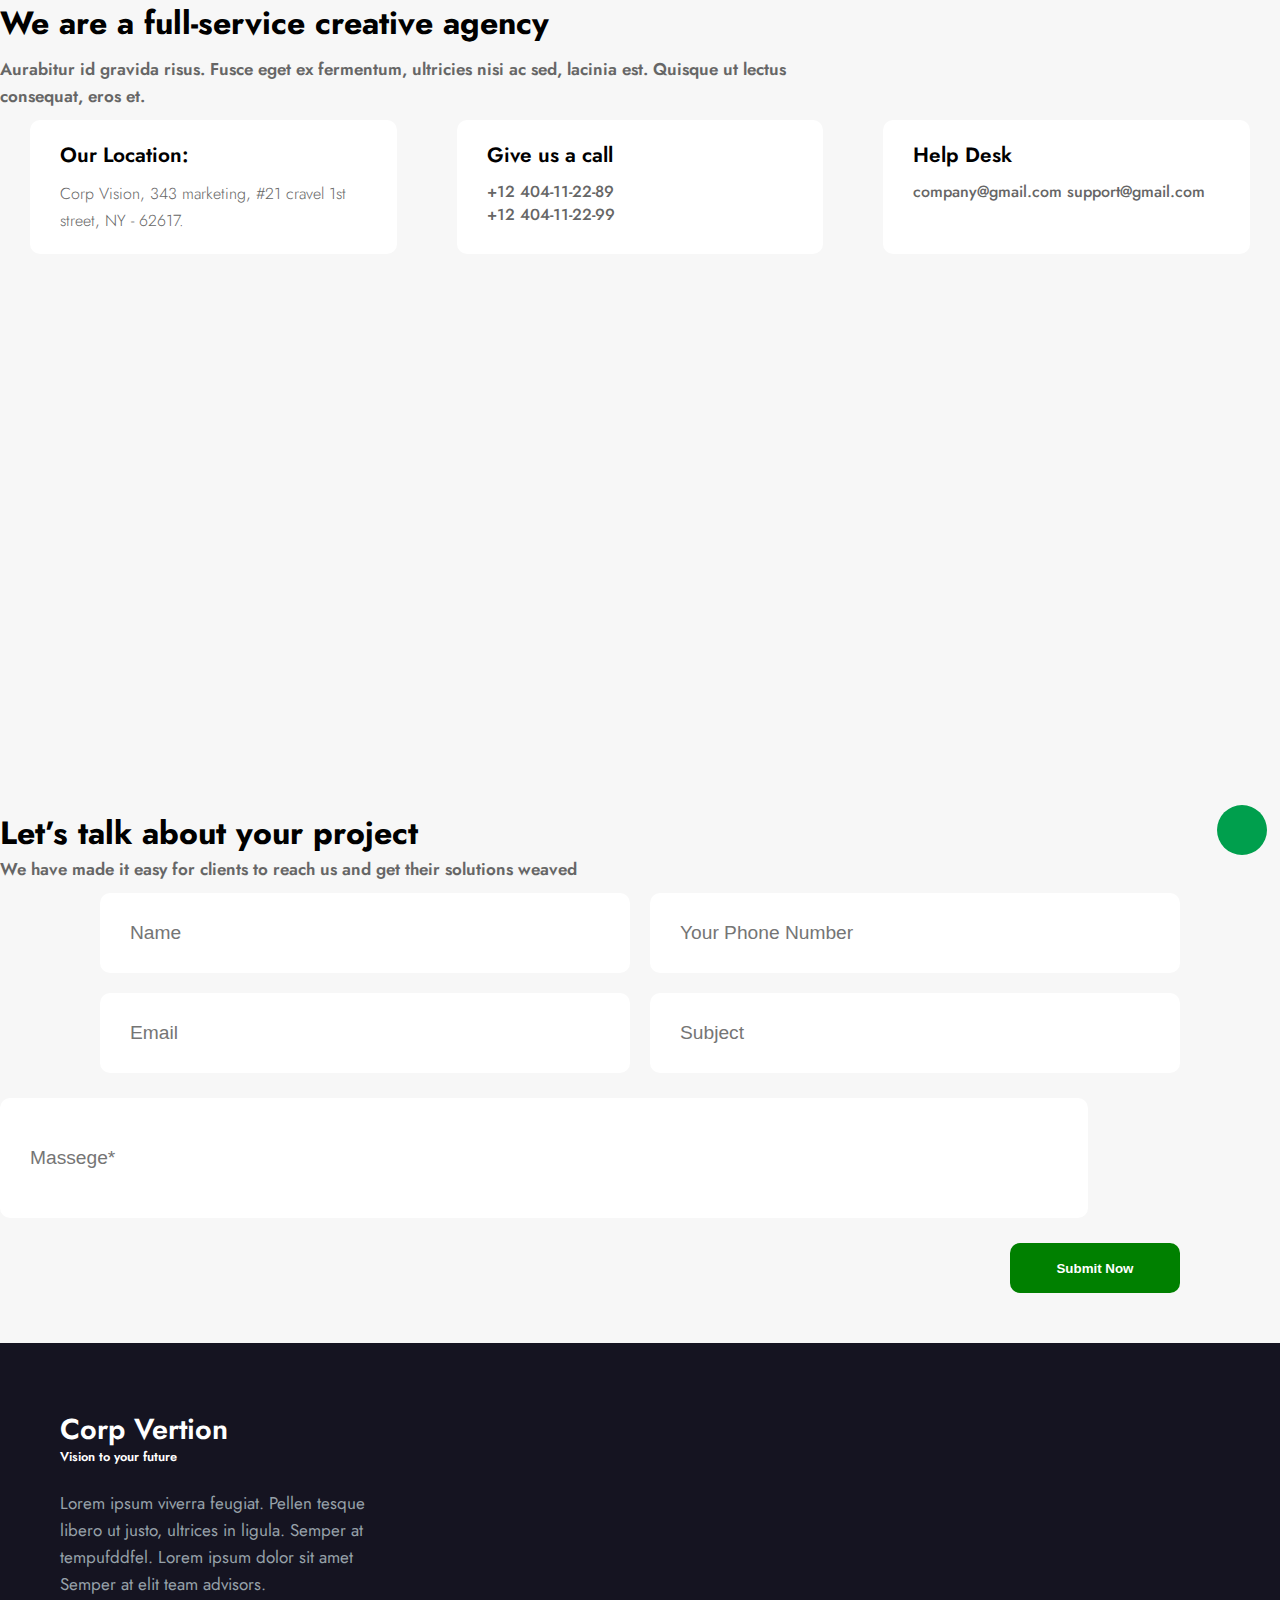
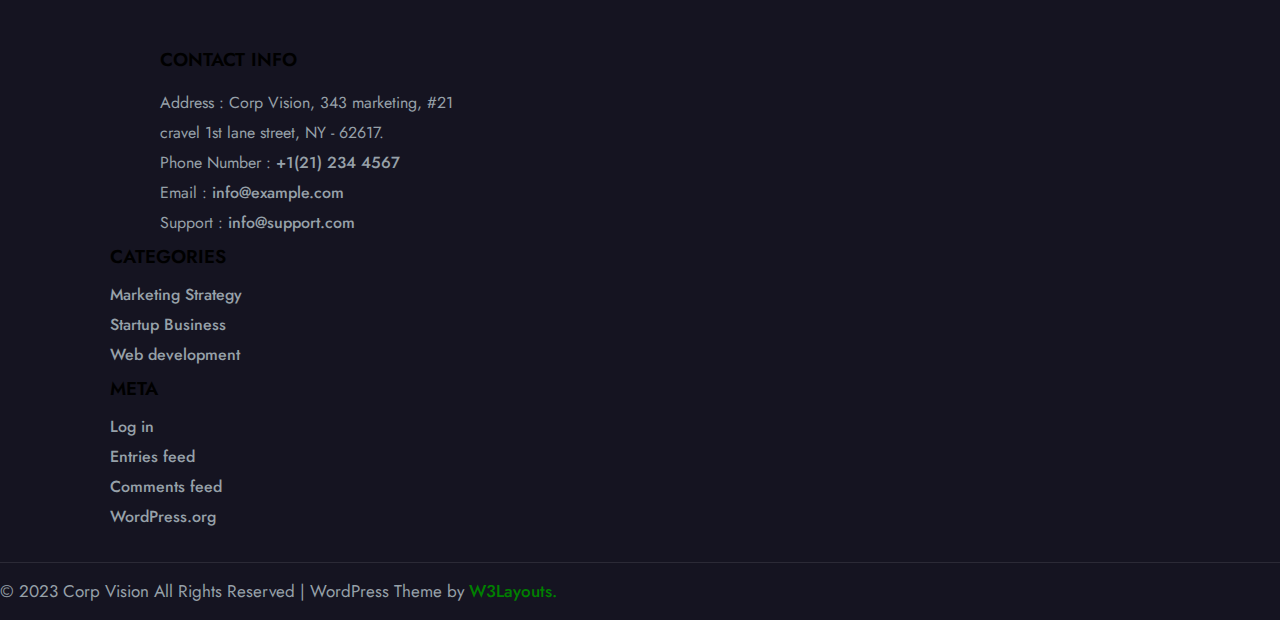
<file: contact_page/contact.html>
<!doctype html>
<html lang="en">

<head>
  <title>Contact</title>
  <!-- Required meta tags -->
  <meta charset="utf-8">
  <meta name="viewport" content="width=device-width, initial-scale=1, shrink-to-fit=no">

  <!-- Bootstrap CSS v5.2.1 -->
  <link href="https://cdn.jsdelivr.net/npm/bootstrap@5.2.1/dist/css/bootstrap.min.css" rel="stylesheet"
    integrity="sha384-iYQeCzEYFbKjA/T2uDLTpkwGzCiq6soy8tYaI1GyVh/UjpbCx/TYkiZhlZB6+fzT" crossorigin="anonymous">

     <!-- FontAwesome 6.2.0 CSS -->
    <link rel="stylesheet" href="https://cdnjs.cloudflare.com/ajax/libs/font-awesome/6.2.0/css/all.min.css"
    integrity="sha512-xh6O/CkQoPOWDdYTDqeRdPCVd1SpvCA9XXcUnZS2FmJNp1coAFzvtCN9BmamE+4aHK8yyUHUSCcJHgXloTyT2A=="
    crossorigin="anonymous" referrerpolicy="no-referrer" />

  
   <!-- GG Fonts -->
   <link rel="preconnect" href="https://fonts.googleapis.com">
   <link rel="preconnect" href="https://fonts.gstatic.com" crossorigin>
   <link href="https://fonts.googleapis.com/css2?family=Jost:wght@300;400;700&display=swap" rel="stylesheet">

  <!-- MAIN CSS -->
  <link rel="stylesheet" href="../css/stylehomepage.css">
</head>

<body>
  <section class="agency">
    <div class="container">
      <div class="agency_content text-center" >
        <h2>We are a full-service creative agency      </h2>
        <p>Aurabitur id gravida risus. Fusce eget ex fermentum, ultricies nisi ac sed, lacinia est. Quisque ut lectus <br> consequat, eros et.</p>
        <div class="agency_contact">
          <div class="agency_contact_card">
            <i class="fa-regular fa-map"></i>
            <div class="agency_contact_title">
              <h3>Our Location:</h3>
              <p>Corp Vision, 343 marketing, #21 cravel 1st street, NY - 62617.</p>
            </div>
          </div>
          <div class="agency_contact_card">
            <i class="fa-solid fa-mobile-screen"></i>
            <div class="agency_contact_title">
              <h3>Give us a call</h3>
              <a href="tel:+12 404-11-22-89">+12 404-11-22-89 <br>
                +12 404-11-22-99</a>
            </div>
          </div>
          <div class="agency_contact_card">
            <i class="fa-regular fa-envelope"></i>
            <div class="agency_contact_title">
              <h3>Help Desk</h3>
              <a href="maito:company@gmail.com">company@gmail.com
                support@gmail.com</a>
            </div>
          </div>
        </div>
      </div>
      <div class="agency_iframe">
        <iframe src="https://www.google.com/maps/embed?pb=!1m18!1m12!1m3!1d102347.4981930844!2d108.12840785814342!3d16.050448811446593!2m3!1f0!2f0!3f0!3m2!1i1024!2i768!4f13.1!3m3!1m2!1s0x314219c792252a13%3A0x1df0cb4b86727e06!2zxJDDoCBO4bq1bmcsIFZp4buHdCBOYW0!5e1!3m2!1svi!2s!4v1696154266135!5m2!1svi!2s" width="100%" height="500px"   style="border:0; padding: 50px 0;" allowfullscreen="" loading="lazy" referrerpolicy="no-referrer-when-downgrade"></iframe>
      </div>
    </div>
  </section>

  <section class="project">
    <div class="container">
      <div class="project_content text-center">
        <h2>Let’s talk about your project</h2>
        <p>We have made it easy for clients to reach us and get their solutions weaved</p>
        <div class="form_top">
          <input type="text" placeholder="Name">
          <input type="text" placeholder="Your Phone Number">
          <input type="text" placeholder="Email">
          <input type="text" placeholder="Subject">
        </div>
        <div class="form_bottom">
          <input type="text" placeholder="Massege*">
        </div>
        <div class="project_bottom">
          <button>Submit Now</button>
        </div>

      </div>
    </div>
  </section>

  <footer>
    <div class="container">
      <div class="footer_top d-flex justify-content-start text-white">
        <div class="footer_logo">
          <div class="footer_create_logo d-flex align-items-center">
              <i class="fa-solid fa-align-right"></i>
              <a href="">
                <p>Corp Vertion</p>
                <p>Vision to your future</p>
              </a>
          </div>
          <p>Lorem ipsum viverra feugiat. Pellen tesque <br> libero ut justo, ultrices in ligula. Semper at <br> tempufddfel. Lorem ipsum dolor sit amet <br> Semper at elit team advisors.</p>
          <div class="logo_social">
            <a href=""><i class="fa-brands fa-facebook-f"></i></a>
            <a href=""><i class="fa-brands fa-twitter"></i></a>
            <a href=""><i class="fa-brands fa-instagram"></i></a>
            <a href=""><i class="fa-brands fa-linkedin-in"></i></a>
          </div>
        </div>
        <div class="footer_contact">
          <h3>CONTACT INFO</h3>
          <ul>
            <li>Address : Corp Vision, 343 marketing, #21 <br> cravel 1st lane street, NY - 62617.
            </li>
            <li>Phone Number :
              <a href="">+1(21) 234 4567</a>
            </li>
            <li>Email : 
              <a href="">info@example.com</a>
            </li>
            <li>Support :
              <a href="">info@support.com</a>
            </li>
          </ul>
        </div>
        <div class="footer_cate">
          <h3>CATEGORIES</h3>
          <ul>
            <li><a href="">Marketing Strategy</a></li>
            <li><a href="">Startup Business</a></li>
            <li><a href="">Web development</a></li>
          </ul>
        </div>
        <div class="footer_meta">
          <h3>META</h3>
          <ul>
            <li><a href="">Log in</a></li>
            <li><a href="">Entries feed</a></li>
            <li><a href="">Comments feed</a></li>
            <li><a href="">WordPress.org</a></li>
          </ul>
        </div>
      </div>
    </div>

    <!-- COPY RIGHT -->
    <section class="copyright">
      <div class="container">
        <div class="copyright_content text-center">
          <p>© 2023 Corp Vision All Rights Reserved | WordPress Theme by <a href="">W3Layouts.</a></p>
        </div>
      </div>
    </section>
  </footer>

    <!-- all your content here --> 
    <a href="#" class="cd-top text-replace js-cd-top">
      <i class="fa-solid fa-angle-up"></i>
    </a>

  <!-- Bootstrap JavaScript Libraries -->
  <script src="https://cdn.jsdelivr.net/npm/@popperjs/core@2.11.6/dist/umd/popper.min.js"
    integrity="sha384-oBqDVmMz9ATKxIep9tiCxS/Z9fNfEXiDAYTujMAeBAsjFuCZSmKbSSUnQlmh/jp3" crossorigin="anonymous">
  </script>

  <script src="https://cdn.jsdelivr.net/npm/bootstrap@5.2.1/dist/js/bootstrap.min.js"
    integrity="sha384-7VPbUDkoPSGFnVtYi0QogXtr74QeVeeIs99Qfg5YCF+TidwNdjvaKZX19NZ/e6oz" crossorigin="anonymous">
  </script>
</body>

</html>
</file>
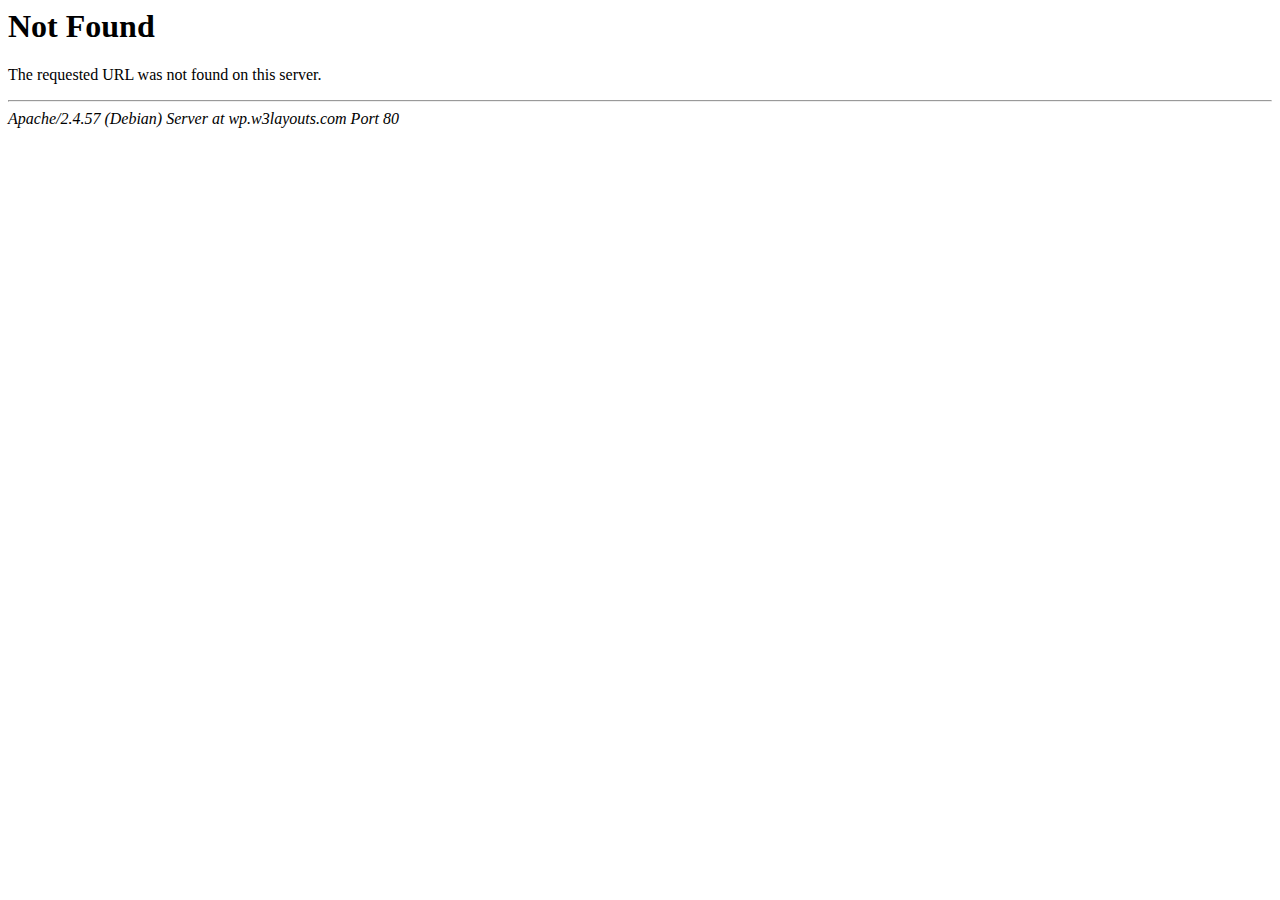
<file: asset/img/loading.html>
<!DOCTYPE HTML PUBLIC "-//IETF//DTD HTML 2.0//EN">
<html><head>
<title>404 Not Found</title>
</head><body>
<h1>Not Found</h1>
<p>The requested URL was not found on this server.</p>
<hr>
<address>Apache/2.4.57 (Debian) Server at wp.w3layouts.com Port 80</address>
</body></html>
</file>
<file: css/stylehomepage.css>
/* GLOBAL CSS */
:root {
    /* light theme */
    --primary-white-background-color: #fff;
    --secondary-white-background-color: #f8f9fa;
    /* Dark theme */
    --primary-dark-background-color: #151421;
    --secondary-dark-background-color: #100F19;
    /* color */
    --white-color: #ffffff;
    --black-color: #000;
    --green-color: #009f4d;
    --hover-green-color: #008030;
    --border-color: #00a63f;
    --hover-border-color: #00732c;
    --body-text-color: #666;
    --footer-color: #151421;
    --dark-heading-text-color: #3f3a64;
    --heading-sub-color: #7e7d7d;
    --transition-duration: 0.5s;
}
*{
    box-sizing: border-box;
    padding: 0;
    margin: 0;
}
html,
body {
    font-size: 16px;
    font-family: 'Jost', sans-serif;
}

/* cài fontsize ,fontweight cho h2,h3,h4 va p */
/* light mode */
.heading2__dark {
    font-size: 2.1875rem;
    font-weight: 700;
    color: var(--dark-heading-text-color);
    line-height: 45px;
    text-align: center;
}
.heading2__light {
    font-size: 2.1875rem;
    font-weight: 700;
    color: var(--white-color);
    line-height: 45px;
    text-align: center;
}
.heading3__dark {
    font-size: 1.375rem;
    font-weight: 600;
    line-height: 28px;
    color: var(--black-color);
}

.heading4__dark {
    font-size: 1.125rem;
    font-weight: 600;
    line-height: 28px;
    color: var(--dark-heading-text-color);
}

.sub__heading {
    font-size: 0.875rem;
    font-weight: 600;
    color: var(--heading-sub-color);
    line-height: 30px;
    text-transform: capitalize;
    text-align: center;
}
p{
    font-size: 1.0625rem;
    font-weight: 400;
    line-height: 27px;
    color: var(--body-text-color);
}
a {
    text-decoration: none;
    color: rgba(255, 255, 255, 0.5);
    font-weight: 500;
}
/* tạo component button màu xanh chữ trắng ***strart */
.btn__corp
{
    color: var(--white-color);
    background-color: var(--border-color);
    padding: 1rem 3rem;
    text-align: center;
    font-size: 1rem;
    font-weight: 600;
    text-transform: capitalize;
    border-radius: 10px;
    border: none;
    transition: all 0.5s;
    
}
.btn__corp#btnCorp:hover {
    background-color: var(--hover-border-color);
}

/* tạo component button màu xanh chữ trắng ***end */


/* HOME PAGE */
/* HEADER START */
/* HEADER start */
header {
    background: transparent;
    border-bottom: 1px solid rgba(255, 255, 255, 0.3);
}
header{
    position: absolute;
    width: 100%;
    height: auto;
    z-index: 100;

}
header .navbar .nav__left{
    justify-content: center;
    align-items: flex-start;
}
header .navbar .nav__left h2 {
    color: var(--black-color);
    line-height: 0.6;

}
header .navbar .nav__left h2 {
    color: var(--white-color);
    font-size: 1.875rem;
    font-weight: 600;
    text-align: center;
}
header .navbar .nav__left .nav__brand__icon .fa-align-right {
    color: var(--border-color);
    font-size: 2rem;
    margin-right: 0.3rem;
    line-height: 0.5;
}
header .navbar .nav__left h2 span {
    font-size:0.875rem;
    line-height: 17px;
    color: var(--white-color); 
}
/* nav menu, nav midle ===================*/
header .navbar .nav__midle {
color: var(--white-color);
flex-direction: column;

}
header .navbar .nav__midle .nav-item .nav-link {
    color: var(--white-color);
    text-transform: uppercase;
    font-size: 0.9375rem;
    font-weight: 600;
    margin: auto 0.5rem;
    opacity: 0.8;
    transition: all 0.5s;
}header .navbar .nav__midle .nav-item:hover .nav-link {
    color: #fefefe;
    opacity: 1;
}
/* remove icon arrow down of boostrap */
.navbar-nav .nav-item.dropdown .nav-link::after {
    display: none;
}
/* add new icon arrow down */
.navbar-nav .nav-item.dropdown .nav-link .fa-angle-down {
    font-size: 0.8rem;
}

/* nav right, search btn, mode btn ============ */
header .navbar .nav__right {
    color: var(--white-color);
    /* z-index: 100; */
}
header .navbar .nav__right .btn__search{
    background: var(--green-color);
    height: 50px;
    width: 50px;
    line-height: 50px;
    text-align: center;
    border-radius: 50%;
    margin-right: 0;
    color: var(--white-color);
    
}
/* *** CSS CHO OVERLAY SEARCH **************START */
/* set position cho form search */
header .navbar .nav__right #searchOverlay .form-inline {
    bottom: 20%;
    right: 30%;
}
/* increase the width of input of search  */
header .navbar .nav__right #searchOverlay .form-inline input.form-control.mr-sm-2#inputSearchWidth {
    width: 500px;
}
/* css button search của overlaySearch */
header .navbar .nav__right #searchOverlay .form-inline button.btn {
    /* background: #ffffff; */
    border: 1px solid #ffffff;
    color: var(--white-color);
}
/* set position cho nút close */
header .navbar .nav__right #searchOverlay button#btnCloseOverlaySearch img {
    position: fixed;
    bottom: 25%;
    right: 30%;
}
/* Css overlay of btnSearch */
#searchOverlay {
    /* display: none; */
    position: fixed;
    bottom: 20%;
    left: 30%;
    width: 1700px;
    height: 1700px;
    background: rgb(0, 115, 44, 0.5);
    border-radius: 50%;
    transform: scale(0);
    transition: all 1s;
}
/* *** CSS CHO OVERLAY SEARCH **************END */

header .navbar .nav__right .btn__mode {
    height: 50px;
    width: 50px;
    line-height: 50px;
    font-size: 1.5rem;
    border: none;
    color: var(--white-color);
    background: transparent;
    display: inline-block;
    /* z-index: 1000; */
}
header .navbar .nav__right .btn__mode i{
    display: inline-block;
    width: 50px;
    height: 50px;
}
header .navbar .nav__right .btn__mode .btn__light{
    display: none;
}
/* HEADER END */
/* CAROUSEL START */
.carousel {
    position: relative;
    padding: 0;

}
.carousel #carouselExampleDark .carousel-control-prev {
    position: absolute;
    top: 100%;
    left: 86%;
    margin-right: 0.3rem;
    z-index: 1001;
}
.carousel #carouselExampleDark .carousel-control-next {
    position: absolute;
    top: 100%;
    left: 89%;
    margin-left: 0.3rem;
    z-index: 1001;
}
/* thay đổi icon btn next prev và tạo border-boxshadow **start*/
.carousel .carousel-control-prev,.carousel .carousel-control-next{
height: 40px;
width: 40px;
border-radius: 50%;
/* border: 1px solid #000; */
box-shadow: 0 0 5px 5px rgba(0, 0, 0, 0.3);
color: #000;
}
/* thay đổi icon btn next prev và tạo border-boxshadow **end*/

.carousel .carousel-control-prev i.fa-arrow {
    color: #000;
    font-size: 1rem;
    font-weight: 700;
    position: absolute;
    width: 100%;
    height: 100%;
    background: transparent;
    transform: translate(3%, 21%);
    /* z-index: 300; */
    
}
.carousel .carousel-control-prev .fa-arrow-left {
    color: #000;
    /* transform: translate(3%, 21%); */
}
.carousel .carousel-control-prev .fa-arrow-right {
    color: #000;
    transform: translate(3%, 21%);
}


.carousel .carousel-inner .carousel-item img {
    width: auto;
    height: 700px;
    object-fit: cover;
    /* filter: grayscale(80%); */
}
/* overlay of img carousel */

.carousel .carousel-inner .carousel-item .carousel__overlay__pic {
    position: absolute;
    top: 0;
    left: 0;
    width: 100%;
    height: 100%;
    background: rgb(29, 42, 55, 0.7);
    z-index: 2;
}
/* caption of carousel */
.carousel .carousel-inner .carousel-item .carousel__overlay__pic .carousel-caption {
    position: absolute;
    left: 15%;
    top: 12%;
    color: var(--white-color);
    display: inline-block;
    text-align: left;
    width: 40vw;
    margin-left: 0;
}
.carousel .carousel-inner .carousel-item .carousel__overlay__pic .carousel-caption h2.heading2__light {
    color: var(--white-color);
    font-size: 3.5rem;
    font-weight: 600;
    /* letter-spacing: 1px; */
    line-height: 1.5;
    text-align: left;
}
.carousel .carousel-inner .carousel-item .carousel__overlay__pic .carousel-caption p {
    font-size:1.2rem;
    letter-spacing: 2px;
    font-weight: 400;
    line-height: 24px;
    color: #EDEEEF;
    margin: 2rem auto;
}
.carousel .carousel-inner .carousel-item .carousel__overlay__pic .carousel-caption .btn__corp:hover {
    background: var(--hover-green-color);
}
/* CAROUSEL END */



/* Wave start */
.wave__corp {
position: relative;
}
section .wave
{
    position: absolute;
    bottom: 0;
    left:0;
    width: 100%;
    height: 100px;
    background: url(../asset/img/wave.png);
    background-size: 1000px 100px;
}
section .wave.wave1
{
    animation: animate 30s linear 0s infinite;
    /* animation-delay: 0s;  Có thể viết gọn lên trên */
    z-index: 1000;
    opacity: 1;
    bottom: 80px;
}
section .wave.wave2
{
    animation: animate2 15s linear -5s infinite;
    z-index: 999;
    opacity: 0.5;
    bottom: 110px;
}
section .wave.wave3
{
    animation: animate2 15s linear -5s infinite;
    z-index: 998;
    opacity: 0.2;
    bottom: 88px;
}
section .wave.wave4
{
    animation: animate2 5s linear -5s infinite;
    z-index: 997;
    opacity: 0.7;
    bottom: 97px;
}
@keyframes animate
{
    0%
    {
        background-position-x: 0;
    }
    100%
    {
        background-position-x: 1000px;
    }

}

@keyframes animate2
{
    0%
    {
        background-position-x: 0;
    }
    100%
    {
        background-position-x: -1000px;
    }

}
/* Wave end */



/* ABOUT START */
.about .about_content{9}
.about .about_content .about_left {
    flex-basis: 100%;
}
.about .about_content .about_left span{
    color: var(--body-text-color);
    font-size: 0.8rem;
    font-weight: 600;
}
.about .about_content .about_left h2{
    color: var(--mau-1);
    font-size: 2rem;
    font-weight: 700;s
    line-height: 45px;
    padding-top: 20px;
}
.about .about_content .about_left p{
    color: var(--body-text-color);
    padding: 20px 0;
}
.about .about_content .about_left ul{
    list-style: none;
    padding: 0;
}
.about .about_content .about_left ul li{
    padding: 10px 0;
}
.about .about_content .about_left ul li a{
    text-decoration: none;
}
.about .about_content .about_left ul li a i{
    background-color: var(--green-color);
    color: white;
    height: 25px;
    line-height: 25px;
    width: 25px;
    border-radius: 50%;
    text-align: center;
    margin-right: 0.5rem;
}
.about .about_content .about_left ul li a span{
    font-size: 1rem;
    font-weight: 600;
    color: var(--dark-heading-text-color);
}
.about .about_content .about_right{
    padding: 0 10px;
    
}
.about .about_content .about_right .about_haTrai img{
    border-radius: 15px;
    width: 100%;
    height: auto;
    object-fit: cover;
}
.about .about_content .about_right .about_ha_phai img{
    border-radius: 15px;
}

/* CHALLENGES */
.challenges{
    background-color: #F7F7F7;
}
.challenges .challenges_content{
    padding: 50px 0;
}
.challenges .challenges_content .challenges_left{
}
.challenges .challenges_content .challenges_left span{
    font-size: 0.8rem;
    color: var(--body-text-color);
    font-weight: 600;
}
.challenges .challenges_content .challenges_left h2{
    color: var(--mau-1);
    font-size: 2rem;
    font-weight: 700;
    padding: 20px 0;
}
.challenges .challenges_content .challenges_left p{
    font-size: 1rem;
    color: var(--body-text-color);
    padding-bottom: 20px;
}
.challenges .challenges_content .challenges_left button{
    border: none;
    background-color: var(--green-color);
    height: 50px;
    width: 180px;
    font-size: 1.1rem;
    border-radius: 15px;
    font-weight: 700;
    transition: all 0.5s;
}
.challenges .challenges_content .challenges_left button:hover{
    background-color: #008030;
}
.challenges .challenges_content .challenges_left button a{
    text-decoration: none;
    color: white;
}

.challenges .challenges_content .challenges_right{
    display: grid;
    grid-template-columns: repeat(2, 1fr);
    gap: 20px;  
    padding-left: 150px;
    text-align: center;
}
.challenges .challenges_content .challenges_right .challenges_icon{
    background-color: white;
    width: 300px;
    transition: all 0.5s;
    box-shadow: rgba(46, 41, 51, 0.08) 0px 2px 4px, rgba(71, 63, 79, 0.16) 0px 5px 10px;
}
.challenges .challenges_content .challenges_right .challenges_icon:hover{
    transform: translateY(-0.5rem);
}
.challenges .challenges_content .challenges_right .challenges_icon h3 a{
    text-decoration: none;
    color: var(--mau-1) ;
    font-weight: 600;
    font-size: 1rem;
    transition: all 0.5s;
}
.challenges .challenges_content .challenges_right .challenges_icon h3 a:hover{
    color: var(--green-color);
}
.challenges .challenges_content .challenges_right .challenges_icon .challenges_icon_img{
    padding-top: 40px;
}
/* SERVICE CSS */
.service .service_content h2{
    color: var(--mau-1);
    font-size: 2rem;
    font-weight: 700;
    padding: 30px 0;
}
.service .service_content .service_item {
    position: relative;
}
.service .service_content .service_item img{
    border-radius: 10px 10px 0px 0px;
}
.service .service_content .service_item .service_item_a{
    background-color: white;
    width: 60%;
    height: 50px;
    line-height: 50px;
    margin: 0 auto;
    box-shadow: rgba(1, 1, 1, 0.05) 1px 1px 5px 0px;
    border-radius: 10px;
    position: absolute;
    bottom: 100px;
    left: 85px;
}
.service .service_content .service_item .service_item_a a{    
    text-decoration: none;
    color: var(--mau-1);
    font-weight: 600;
    font-size: 1.2rem;
    transition: all 0.5s;
}
.service .service_content .service_item .service_item_a a:hover{
    color: var(--green-color);
    font-size: 1.3rem;
}
.service .service_content .service_item p{
    color: var(--body-text-color);
    padding-top: 30px;
}
.service .service_content .service_item a{
    text-decoration: none;
    color: var(--mau-1);
    font-weight: 600;
    font-size: 1.2rem;
    transition: all 0.5s;
}
.service .service_content .service_item a:hover{
    color: var(--green-color);
}
/* GALLERY CSS */
.gallery{
    background-color: #F8F9FA;
}
.gallery .gallery_content p{
    color: var(--body-text-color);
    font-size: 0.8rem;
    font-weight: 600;
    padding-top: 30px;
}
.gallery .gallery_content h2{
    color: var(--mau-1);
    font-size: 2rem;
    font-weight: 700;
}
.gallery .gallery_content .gallery_item{
    display: grid;
    grid-template-columns: repeat(3,1fr);
    gap: 20px;
    padding: 30px 0px 50px 0;
}
.gallery .gallery_content .gallery_item img{
    width: 100%;

}
.gallery .gallery_content .gallery_item  .gallery_a .gallery_img{
    position: relative;
    overflow: hidden;
}
.gallery .gallery_content .gallery_item  .gallery_a .gallery_img img{   
    transition: all 1s;
}
.gallery .gallery_content .gallery_item  .gallery_a .gallery_img:hover img{
    transform: scale(1.2);
}
.gallery .gallery_content .gallery_item .gallery_overlay{
    background-color: rgb(29 42 55 / 70%);
    height: 100%;
    width: 100%;
    top: 0;
    left: 0;
    opacity: 0;
    position: absolute;
    transition: all 0.5s;
    text-decoration: none;

}
.gallery .gallery_content .gallery_item .gallery_overlay:hover{
    opacity: 1;
}
.gallery .gallery_content .gallery_item .gallery_overlay .gallery_overlay_title{
    height: 100%;
    text-align: left;
    color: white;
    display: flex;
    flex-direction: column;
    justify-content: end;
    padding: 10px 20px;
    transform: translateY(50px);
    transition: all 0.5s;
}
.gallery .gallery_content .gallery_item .gallery_overlay .gallery_overlay_title h4{
    font-size: 2rem;
    font-weight: 600;
}
.gallery .gallery_content .gallery_item .gallery_overlay .gallery_overlay_title p{
    font-size: 1rem;
    font-weight: 300;
    color: white;
    padding-top: 0;
}
.gallery .gallery_content .gallery_item .gallery_overlay:hover .gallery_overlay_title{
    transform: translateY(-10px);
}
.gallery .gallery_content .gallery_item .gallery_a .gallery_img .gallery_overlay a{
    text-decoration: none;
}
.gallery .gallery_content .gallery_bottom{
    padding: 30px 0;
    border-top: 1px solid gainsboro;
}
.gallery .gallery_content .gallery_bottom .gallery_brand{
    /* padding: 20px 65px; */
    border-top: 1px solid var(--border-color-light);
}
.gallery .gallery_content .gallery_bottom .gallery_brand img{
    width: 100%;
    height: 100px;
    object-fit: contain;
}
/* SUCCESS */
.service .service_content .service_item{
    padding: 0 20px;
}
.service .service_content .service_item img{
    width: 100%;
}
.success .success_content {
    padding: 50px 0;
}
.success .success_content .success_left img{
    width: 100%;
    border-radius: 10px;
    height: 470px;
    object-fit: contain;
}
.success .success_content .success_right{
    padding: 10px 20px;
}
.success .success_content .success_right p{
    color: var(--body-text-color);
    font-size: 0.8rem;
    font-weight: 600;
}
.success .success_content .success_right h2{
    color: var(--mau-1);
    font-size: 2rem;
    font-weight: 700;
}
.success .success_content .success_right .success_progress .progress_content_1 {
    padding: 20px 0;
    position: relative;
}
.success .success_content .success_right .success_progress .progress_content_1 .progess_title{
    padding-bottom: 10px;
}
.success .success_content .success_right .success_progress .progress_content_1 .progess_title h4{
    font-size: 1rem;
}
.success .success_content .success_right .success_progress .progress_content_1 .progess_title span{
    width: 22%;
}
.success .success_content .success_right .success_progress .progress_content_1 .progress{
    height: 4px;
}
.success .success_content .success_right .success_progress .progress_content_1 .progress .progress-bar{
    color: #61fded;
    background-color: #0d8abc;
    background-image: linear-gradient(-224deg, #0d8abc, #61fded);
}
.success .success_content .success_right .success_progress .progress_content_1 .progress .progress-bar::after{
    content: "";
    background-color: white;
    height: 10px;
    width: 10px;
    border-radius: 50%;
    border: 3px solid #61fded;
    position: absolute;
    right: 0;
    transform: translateX(-130px);
}
.success .success_content .success_right .success_progress .progress_content_1 .progress .progress-bar::before{
    content: "";
    background-color: white;
    height: 20px;
    width: 20px;
    border-radius: 50%;
    border: 1px solid #61fded;
    position: absolute;
    right: 0;
    transform: translateX(-125px);
}

.success .success_content .success_right .success_progress .progress_content_2 {
    padding: 20px 0;
    position: relative;
}
.success .success_content .success_right .success_progress .progress_content_2 .progess_title{
    padding-bottom: 10px;
}
.success .success_content .success_right .success_progress .progress_content_2 .progess_title h4{
    font-size: 1rem;
}
.success .success_content .success_right .success_progress .progress_content_2 .progess_title span{
    width: 7%;
}
.success .success_content .success_right .success_progress .progress_content_2 .progress{
    height: 4px;
}
.success .success_content .success_right .success_progress .progress_content_2 .progress .progress-bar{
    color: #eece90;
    background-color: #d45529;
    background-image: linear-gradient(-224deg, #d45529, #eece90);
}
.success .success_content .success_right .success_progress .progress_content_2 .progress .progress-bar::after{
    content: "";
    background-color: white;
    height: 10px;
    width: 10px;
    border-radius: 50%;
    border: 3px solid #eece90;
    position: absolute;
    right: 0;
    transform: translateX(-25px);
}
.success .success_content .success_right .success_progress .progress_content_2 .progress .progress-bar::before{
    content: "";
    background-color: white;
    height: 20px;
    width: 20px;
    border-radius: 50%;
    border: 1px solid #eece90;
    position: absolute;
    right: 0;
    transform: translateX(-20px);
}
.success .success_content .success_right .success_progress .progress_content_3 {
    padding: 20px 0;
    position: relative;
}
.success .success_content .success_right .success_progress .progress_content_3 .progess_title{
    padding-bottom: 10px;
}
.success .success_content .success_right .success_progress .progress_content_3 .progess_title h4{
    font-size: 1rem;
}
.success .success_content .success_right .success_progress .progress_content_3 .progess_title span{
    width: 42%;
}
.success .success_content .success_right .success_progress .progress_content_3 .progress{
    height: 4px;
}
.success .success_content .success_right .success_progress .progress_content_3 .progress .progress-bar{
    color: #5c51ff;
    background-color: #f646a9;
    background-image: linear-gradient(-224deg, #f646a9, #5c51ff);
}
.success .success_content .success_right .success_progress .progress_content_3 .progress .progress-bar::after{
    content: "";
    background-color: white;
    height: 10px;
    width: 10px;
    border-radius: 50%;
    border: 3px solid #5c51ff;
    position: absolute;
    right: 0;
    transform: translateX(-240px);
}
.success .success_content .success_right .success_progress .progress_content_3 .progress .progress-bar::before{
    content: "";
    background-color: white;
    height: 20px;
    width: 20px;
    border-radius: 50%;
    border: 1px solid #5c51ff;
    position: absolute;
    right: 0;
    transform: translateX(-235px);
}
.success .success_content .success_right .success_progress .progress_content_4 {
    padding: 20px 0;
    position: relative;
}
.success .success_content .success_right .success_progress .progress_content_4 .progess_title{
    padding-bottom: 10px;
}
.success .success_content .success_right .success_progress .progress_content_4 .progess_title h4{
    font-size: 1rem;
}
.success .success_content .success_right .success_progress .progress_content_4 .progess_title span{
    width: 17%;
}
.success .success_content .success_right .success_progress .progress_content_4 .progress{
    height: 4px;
}
.success .success_content .success_right .success_progress .progress_content_4 .progress .progress-bar{
    color: #e5529a;
    background-color: #e77654;
    background-image: linear-gradient(-224deg, #e77654, #e5529a);
}
.success .success_content .success_right .success_progress .progress_content_4 .progress .progress-bar::after{
    content: "";
    background-color: white;
    height: 10px;
    width: 10px;
    border-radius: 50%;
    border: 3px solid #e5529a;
    position: absolute;
    right: 0;
    transform: translateX(-95px);
}
.success .success_content .success_right .success_progress .progress_content_4 .progress .progress-bar::before{
    content: "";
    background-color: white;
    height: 20px;
    width: 20px;
    border-radius: 50%;
    border: 1px solid #e5529a;
    position: absolute;
    right: 0;
    transform: translateX(-90px);
}
/* FEEDBACK CSS */
.feedback{
    background-color: #F8F9FA;
}
.feedback .feedback_content{
    padding: 50px 0;
}
.feedback .feedback_content .feedback_top p{
    color: var(--body-text-color);
    font-size: 0.8rem;
    font-weight: 600;
}
.feedback .feedback_content .feedback_top h2{
    color: var(--mau-1);
    font-size: 2rem;
    font-weight: 700;
}
.feedback .feedback_content .feedback_bottom .your-class p{
    color: var(--body-text-color);
}
.feedback .feedback_content .feedback_bottom .your-class .feedback_item .feedback_img img{
    height: 100px;
    border-radius: 50%;
    width: 100px;
    object-fit: cover;
    object-position: center;
}
.feedback .feedback_content .feedback_bottom .your-class .feedback_item .feedback_title p:first-child{
    color: var(--dark-heading-text-color);
    font-weight: 600;
}
.feedback .feedback_content .slick-slider .slick-track, .slick-slider .slick-list{
    padding: 30px 0;
}
.feedback .feedback_content .align-items-center{
    padding: 20px 0;
}
.feedback .feedback_content .feedback_bottom .your-class .feedback_item .feedback_title p:first-child {
    color: var(--dark-heading-text-color);
    font-weight: 600;
    padding: 25px 0px 5px 43px;
    margin: 0;
}
.feedback .feedback_content .feedback_bottom .your-class .feedback_item .feedback_title span{
    opacity: 0.8;
}
.feedback .feedback_content .slick-dots li button:before {
    font-size: 15px;
    color: var(--dark-heading-text-color);
    transition: all 0.5s;
}
/* tao hover cho nut slick */
.feedback .feedback_content .slick-dots li:hover button:before {
    transform: scale(1.3);
}

/* NEW CSS */
.new{
    background-color: var(--primary-white-background-color);
}
.new .new_content{
    padding: 50px 0;
}
.new .new_content p{
    font-size: 0.8rem;
    color: var(--body-text-color);
    font-weight: 600; 
    text-align: center;
}
.new .new_content h2{
    font-size: 2rem;
    color: var(--mau-1);
    font-weight: 700;
    text-align: center;
}
.new .new_content .new_card{
    padding: 30px 0;
}
.new .new_content .new_card .card_content {
    width: 100%;
}
.new .new_content .new_card .card_content .card_top a img{
    border-radius: 10px 10px 0px 0px;
    transition: all 0.5s;
}
.new .new_content .new_card .card_content .card_top{
    overflow: hidden;
    border-radius: 10px 10px 0px 0px;
}
.new .new_content .new_card .card_content .card_top:hover a img{
    transform: scale(1.2);
}
.new .new_content .new_card .card_content .card_center{
    padding: 20px;

    /* line-height: 2.4em;
    overflow: hidden;
    text-overflow: ellipsis;
    white-space: wrap;
    -webkit-line-clamp: 2; */

}
.new .new_content .new_card .card_content .card_center p{
    text-align: left;
    color: #999;
}
.new .new_content .new_card .card_content .card_center a{
    /* padding-left: 20px; */
    text-decoration: none;
    color: var(--mau-1);
    font-size: 1.2rem;
    font-weight: 600;
    transition: all 0.5s;
}
.new .new_content .new_card .card_content .card_center a:hover{
    color: var(--green-color);
}
.new .new_content .new_card .card_content .card_bottom{
    display: flex;
    padding-left: 14px;
    justify-content: space-between;
    align-items: center;
}
.new .new_content .new_card .card_content .card_layout{
    padding-right: 100px;
}
.new .new_content .new_card .card_content .card_layout span{
    color: #999;
    font-weight:600;
}
.new .new_content .new_card .card_content .card_layout a{
    text-decoration: none;
    color: var(--mau-1);
    font-weight: 600;
    transition: all 0.5s;
}
.new .new_content .new_card .card_content .card_layout a:hover{
    color: var(--green-color);
}
.new .new_content .new_card .card_content .card_time span{
    color: #999;
}
.new .new_content .new_card .card_content{
    padding: 0 20px;
}
.new .new_content .new_card .card_content .card_top img{
    width: 100%;
}
.new .new_content .card_background{
    background-color: #FEFEFE;
}
/* TOGETHER CSS */
.together{
    background: url(../asset/img/map.png);
    background-color: #151421;
    background-size: contain;
    background-repeat: no-repeat;
    background-position: center;
    border-bottom: 1px solid rgba(249, 249, 249, 0.1);
}
.together .together_content{
    padding: 90px 0;
}
.together .together_content h2{
    font-weight: 700;
}
.together .together_content p{
    font-weight: 600;
    padding: 20px 0;
}
.together .together_content form {
    display: flex;
    justify-content: center;
}
.together .together_content form i{
    color: #999;
    background-color: rgba(0, 0, 0, 0.2);
    border-color: rgba(255, 255, 255, 0.15);
    height: 50px;
    line-height: 50px;
    width: 60px;
    font-size: 20px;
    border-radius: 10px 0px 0px 10px;
}
.together .together_content form input{
    padding: 14px 20px;
    font-size: 16px;
    border: 1px solid var(--border-color-light);
    outline: none;
    width: 100%;
    background: var(--bg-color);
    border-radius: 0;
    color: #999;
    background-color: rgba(0, 0, 0, 0.2);
    border-color: rgba(255, 255, 255, 0.15);
    border-left: none;
    height: 50px;
    width: 450px;
}
.together .together_content form  button{
    background: var(--green-color);
    color: white;
    font-weight: 600;
    border: none;
    border-radius: 0px 10px 10px 0;
    transition: all 0.5s;
}
.together .together_content form  button:hover{
    background-color: #00732c;
}
/* FOOTER CSS */
footer{
    background-color: #151421;
}
footer .footer_top{
    padding: 30px 60px;
}
footer .footer_top .footer_logo .footer_create_logo i{
    font-size: 30px;
    color: green;
    padding-bottom: 20px;
}
footer .footer_top a{
    text-decoration: none;
    color: #97a1a9;
    transition: all 0.5s;
}
footer .footer_top a:hover{
    color: white;
}
footer .footer_top h3{
    font-weight: 600;
}
footer .footer_top ul{
    list-style: none;
}

footer .footer_top .footer_logo .footer_create_logo a {
    color: white;
    padding-left: 10px;
}
footer .footer_top .footer_logo .footer_create_logo a p:first-child{
    font-size: 1.8rem;
    margin: 0;
    font-weight: 600;
    color: white;
}
footer .footer_top .footer_logo .footer_create_logo a p:last-child{
    font-size: 0.8rem;
    margin: 0;
    font-weight: 600;
    color: white;
}
footer .footer_top .footer_logo p{
    color: #97a1a9;
    margin: 20px 0;
}
footer .footer_top .footer_logo .logo_social a i{
    padding-right: 10px;
}
footer .footer_top .footer_contact{
    padding-left: 50px;
}
footer .footer_top .footer_contact h3{
    padding: 5px 0px 0px 50px;
}
footer .footer_top .footer_contact ul{
    padding: 15px 0px 0px 50px;
}
footer .footer_top .footer_contact ul li{
    color: #97a1a9;
    line-height: 30px;
}
footer .footer_top .footer_cate h3{
    padding: 5px 0px 0px 50px;
}
footer .footer_top .footer_cate ul{
    padding: 10px 0px 0px 50px;
}
footer .footer_top .footer_cate ul li{
    line-height: 30px;
}
footer .footer_top .footer_meta h3{
    padding: 5px 0px 0px 50px;
}
footer .footer_top .footer_meta ul{
    padding: 10px 0px 0px 50px;
}
footer .footer_top .footer_meta ul li{
    line-height: 30px;
}

/* COPY RIGHT CSS */
.copyright{
    border-top: 1px solid rgba(249, 249, 249, 0.1);
}
.copyright .copyright_content{
    padding: 15px 0;
}
.copyright .copyright_content p{
    color:#97a1a9 ;
}
.copyright .copyright_content p a{
    text-decoration: none;
    color: green;
    transition: all 0.5s;
}
.copyright .copyright_content p a:hover{
    color: white;
}


/* all your content here */
.cd-top--is-visible { 
    visibility: visible;
    opacity: 1;
  }
  
.cd-top--fade-out {
    opacity: .5;
}
.cd-top i{
    background-color: var(--green-color);
    height: 50px;
    line-height: 50px;
    width: 50px;
    border-radius: 50%;
    color: white;
    text-align: center;
    position: fixed;
    bottom: 5%;
    right: 1%;
}

/* CONTACT PAGE */
.agency{
    background-color: #dcdcdc3b;
}
.agency .agency_content h2{
    font-size: 2rem;
    color: var(--mau-1);
    font-weight: 700;
}
.agency .agency_content p{
    color: var(--body-text-color);
    font-weight: 600;
    padding: 10px 0;
}
.agency .agency_content .agency_contact{
    display: flex;
    justify-content: space-between;
}
.agency .agency_content .agency_contact .agency_contact_card{
    background-color: white;
    width: 100%;
    margin: 0 30px;
    display: flex;
    border-radius: 10px;
    padding: 20px;
}
.agency .agency_content .agency_contact .agency_contact_card i{
    font-size: 50px;
    color: var(--mau-1);
}
.agency .agency_content .agency_contact .agency_contact_card .agency_contact_title{
    text-align: left;
    padding-left: 10px;
}
.agency .agency_content .agency_contact .agency_contact_card .agency_contact_title h3{
    color: var(--mau-1);
    font-size: 1.3rem;
    font-weight: 600;
    margin: 0;
    padding-bottom: 10px;
}
.agency .agency_content .agency_contact .agency_contact_card .agency_contact_title p{
    font-size: 1rem;
    font-weight: 300;
    padding: 0;
}
.agency .agency_content .agency_contact .agency_contact_card .agency_contact_title a{
    text-decoration: none;
    color: var(--body-text-color);
}
/* PROJECT CSS */
.project{
    padding: 50px 0;
    background-color: #dcdcdc3b;
}
.project .project_content h2{
    color: var(--mau-1);
    font-size: 2rem;
    font-weight: 700;
}
.project .project_content p{
    color: var(--body-text-color);    font-weight: 600;
}
.project .project_content .form_top{
    display: grid;
    grid-template-columns: 1fr 1fr;
    gap: 20px;
    padding: 10px 100px;
}
.project .project_content .form_top input{
    height: 80px;
    border: none;
    padding: 30px;
    border-radius: 10px;
    font-size: 1.2rem;
}
.project .project_content .form_bottom{
    padding-top: 15px;
}
.project .project_content .form_bottom input{
    width: 85%;
    height: 120px;
    border: none;
    border-radius: 10px;
    font-size: 1.2rem;
    padding: 30px;
}
.project .project_content .project_bottom {
    text-align: right;
    padding: 25px 100px 0px 0px;
}
.project .project_content .project_bottom button{
    height: 50px;
    width: 170px;
    font-weight: 700;
    color: white;
    background-color: green;
    border: none;
    border-radius: 10px;
}   

/* Responsive */
/* Make responsive for xl */
@media (max-width: 1199.98px){
.carousel .carousel-inner .carousel-item .carousel__overlay__pic .carousel-caption h2.heading2__light{
    font-size: 2.5rem;
}
.carousel .carousel-inner .carousel-item .carousel__overlay__pic .carousel-caption p{
    font-size: 1rem;
}
.carousel .carousel-inner .carousel-item .carousel__overlay__pic .carousel-caption{
    padding-top: 60px ;
}
.carousel button.carousel-control-prev{
    margin-left: -1.7rem;
}
.about .about_content{
    padding: 0;
    transform: translateY(-10px);
    height: 550px;
}
.challenges .challenges_content .challenges_right{
    padding: 55px 32px;
    width: 50%;
}
.challenges .challenges_content .challenges_right .challenges_icon{
    height: 150px;
    width: 200px;
}
.service .service_content .service_item .service_item_a {
    bottom: 110px;
    left: 50px;
    width: 65%;

}

.service .service_content .service_item .service_item_a a {
    font-size: 1rem;

}
.gallery .gallery_content .gallery_bottom .gallery_brand img {
    height: 80%;
}
.success .success_content .success_left img{
    margin-top: 40px;   
}
.success .success_content .success_right .success_progress .progress_content_1 .progress .progress-bar::after{
    transform: translateX(-80px)
}
.success .success_content .success_right .success_progress .progress_content_1 .progress .progress-bar::before{
    transform: translateX(-75px)
}
.success .success_content .success_right .success_progress .progress_content_3 .progress .progress-bar::after{
    transform: translateX(-170px)
}
.success .success_content .success_right .success_progress .progress_content_3 .progress .progress-bar::before{
    transform: translateX(-165px);
}
.success .success_content .success_right .success_progress .progress_content_4 .progress .progress-bar::after{
    transform: translateX(-65px)
}
.success .success_content .success_right .success_progress .progress_content_4 .progress .progress-bar::before{
    transform: translateX(-60px)
}
.feedback .feedback_content {
    padding: 15px;
}
.new .new_content .new_card .card_content .card_bottom{
    padding: 0;
}
.new .new_content .new_card .card_content .card_layout{
    padding: 0;
}
footer .footer_top .footer_logo .footer_create_logo a p:first-child {
    font-size: 1.5rem;
}
footer .footer_top .footer_logo{
    padding: 0;
}
footer .footer_top .footer_contact{
    padding: 0;
}
footer .footer_top .footer_cate{
    padding: 0;
}
footer .footer_top .footer_contact h3, footer .footer_top .footer_cate h3, footer .footer_top .footer_meta h3 {
    font-size: 1.3rem;
    padding-left: 30px;
}footer .footer_top .footer_contact ul, footer .footer_top .footer_cate ul, footer .footer_top .footer_meta ul {
    padding: 15px 0px 0px 30px;
}
.together .together_content form button{
    padding: 0 15px;
}
}
/* Make responsive for lg 768-881*/
@media (max-width: 991.98px){

.carousel .carousel-inner .carousel-item .carousel__overlay__pic .carousel-caption{
    margin: 0;
    width: 60%;
}
.about .about_content{
    flex-direction: column;
    min-height: 90vh;
}
.about .about_content .about_right{
    padding:20px;
    width: 100%;
}
.challenges .challenges_content{
    flex-direction: column;
    min-height: 75vh;
}
.challenges .challenges_content .challenges_right{
    width: 100%;
    padding: 0;
    padding-top: 60px;
}
.challenges .challenges_content .challenges_right .challenges_icon{
    width: 100%;
}
.service .service_content .service_card{
    flex-direction: column;
}
.service .service_content .service_item{
    width: 80%;
    margin: 0 auto;
    display: flex;
    flex-direction: column;
    justify-content: center;
    align-items: center;
    padding: 10px 0;
}
.service .service_content .service_item .service_item_a{
    left: 80px;
}
.success .success_content .success_right .success_progress .progress_content_1 .progress .progress-bar::after{
    transform: translateX(-130px)
}
.success .success_content .success_right .success_progress .progress_content_1 .progress .progress-bar::before{
    transform: translateX(-125px)
}
.success .success_content .success_right .success_progress .progress_content_3 .progress .progress-bar::after{
    transform: translateX(-270px)
}
.success .success_content .success_right .success_progress .progress_content_3 .progress .progress-bar::before{
    transform: translateX(-265px);
}
.success .success_content .success_right .success_progress .progress_content_4 .progress .progress-bar::after{
    transform: translateX(-95px)
}
.success .success_content .success_right .success_progress .progress_content_4 .progress .progress-bar::before{
    transform: translateX(-90px)
}
.new .new_content .new_card{
    flex-direction: column;
    width: 80%;
    margin: 0 auto;
}
.new .new_content .new_card .card_content{
    padding-bottom: 20px;
}
footer .footer_top .footer_cate, footer .footer_top .footer_meta{
    padding-top: 50px;
}
footer .footer_top .footer_contact h3, footer .footer_top .footer_cate h3, footer .footer_top .footer_meta h3{
    padding: 0;
}
footer .footer_top .footer_contact ul, footer .footer_top .footer_cate ul, footer .footer_top .footer_meta ul{
    padding: 0;
}
}







/* Make responsive for md */
@media (max-width: 767.98px){   
}


/* Make responsive for sm */
@media (max-width: 575.98px){
    
}
</file>
